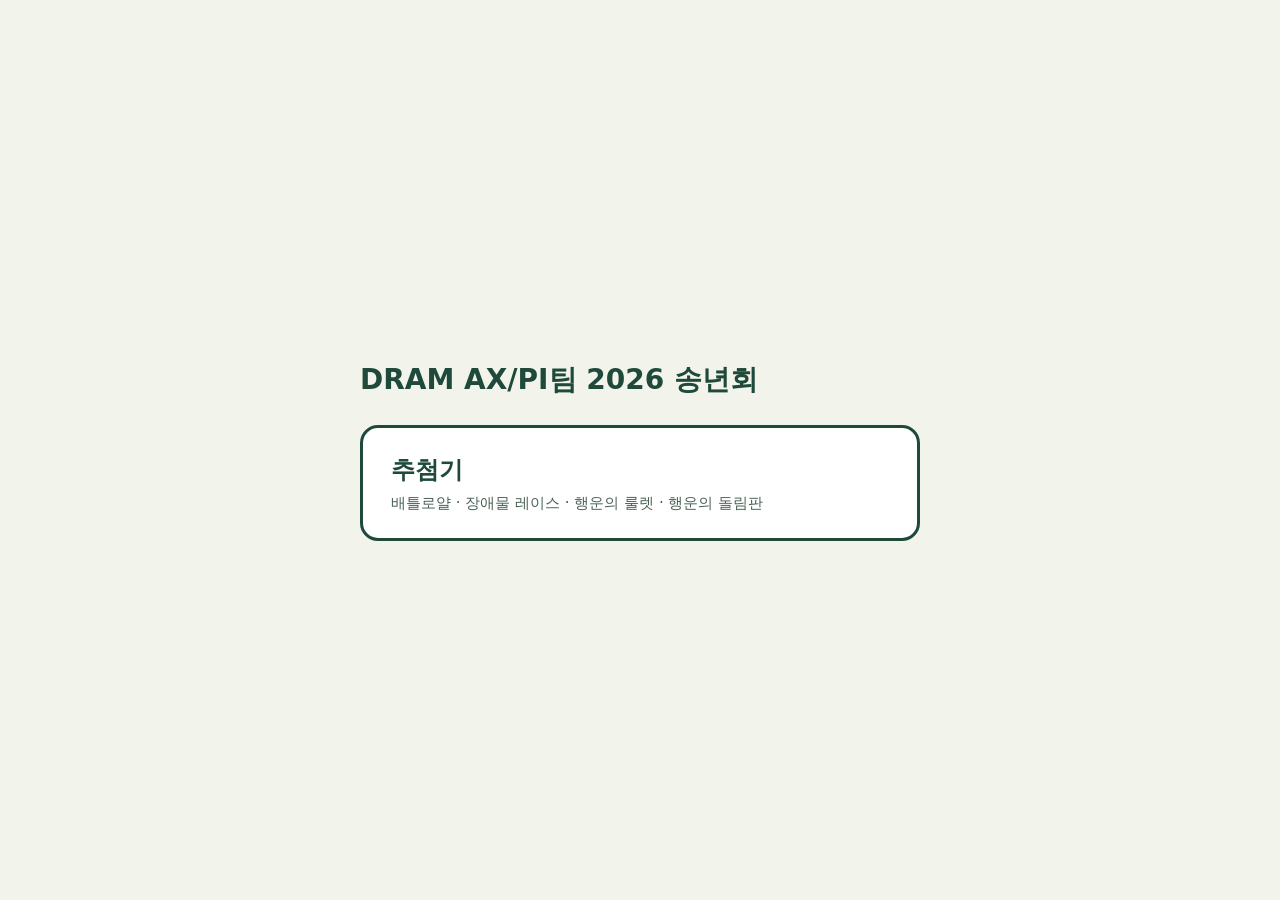
<file: index.html>
<!doctype html>
<html lang="ko"><head><meta charset="utf-8"><meta name="robots" content="noindex, nofollow"><meta name="viewport" content="width=device-width, initial-scale=1">
<title>DRAM AX/PI팀 2026 송년회</title>
<style>
  :root{color-scheme:light}
  body{margin:0;min-height:100vh;display:grid;place-items:center;background:#f2f4ec;color:#1f4a3b;font:16px/1.5 system-ui,-apple-system,"Malgun Gothic",sans-serif;padding:24px;box-sizing:border-box}
  main{display:grid;gap:16px;width:min(100%,560px)}
  h1{margin:0 0 8px;font-size:28px}
  a{display:block;padding:24px 28px;border-radius:18px;background:#fff;border:3px solid #1f4a3b;color:inherit;text-decoration:none;font-size:24px;font-weight:800}
  a span{display:block;font-size:15px;font-weight:500;color:#4c6457;margin-top:4px}
  a:hover,a:focus-visible{background:#d6ee6f;outline:none}
</style></head>
<body><main>
  <h1>DRAM AX/PI팀 2026 송년회</h1>
  <a href="draw/">추첨기 <span>배틀로얄 · 장애물 레이스 · 행운의 룰렛 · 행운의 돌림판</span></a>
</main></body></html>
</file>
